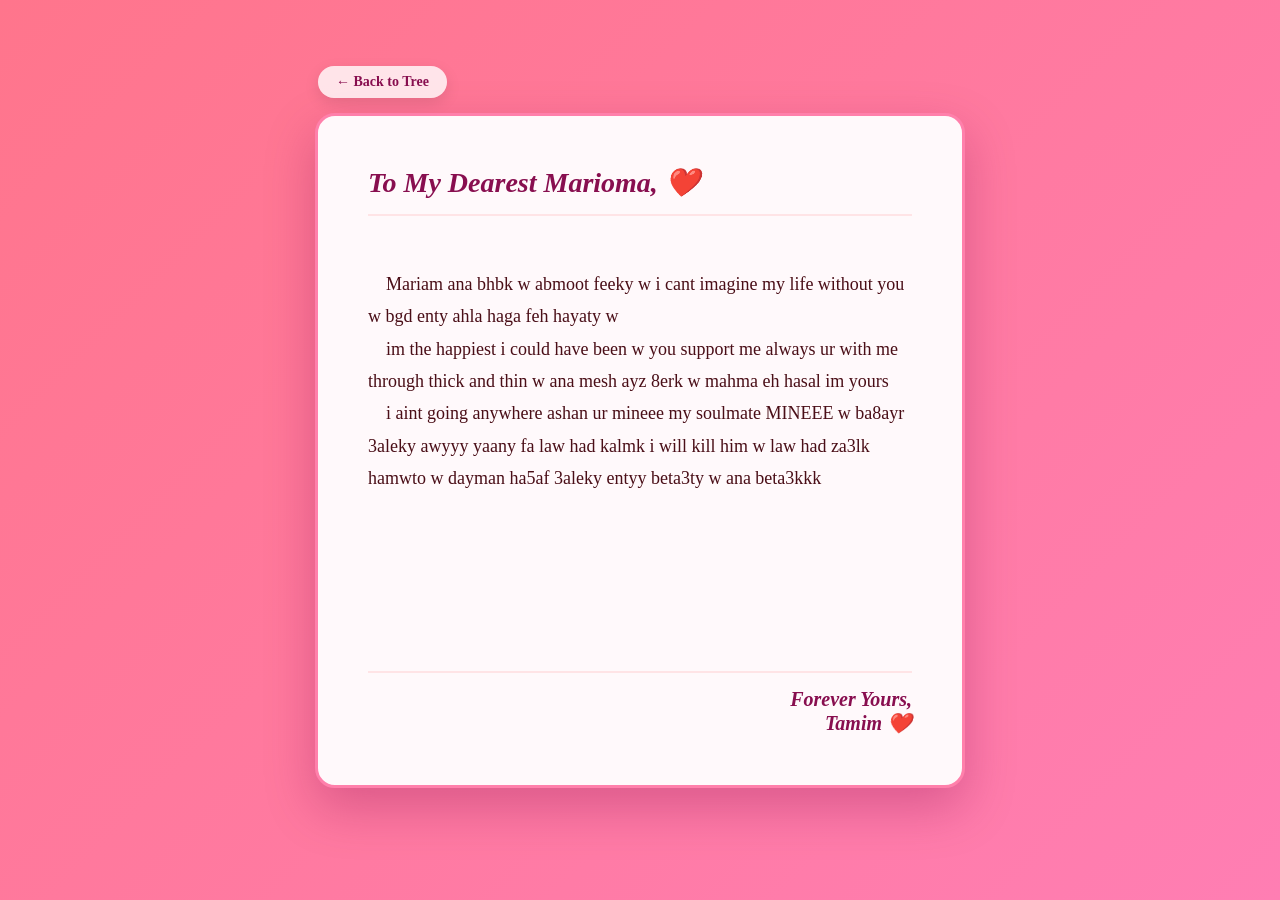
<file: letter.html>
<!DOCTYPE html>
<html lang="en">
<head>
    <meta charset="UTF-8">
    <meta name="viewport" content="width=device-width, initial-scale=1.0">
    <title>A Letter For You ❤️</title>
    <style>
        * {
            box-sizing: border-box;
            margin: 0;
            padding: 0;
        }

        body {
            width: 100vw;
            height: 100vh;
            background: linear-gradient(135deg, #ff758c 0%, #ff7eb3 100%);
            display: flex;
            justify-content: center;
            align-items: center;
            font-family: 'Georgia', serif;
            overflow: hidden;
        }

        /* Romantic Letter Card */
        .letter-card {
            position: relative;
            width: 85vw;
            max-width: 650px;
            height: 75vh;
            max-height: 750px;
            background: #fff9fb;
            border-radius: 20px;
            box-shadow: 0 20px 50px rgba(136, 14, 79, 0.3);
            padding: 50px;
            display: flex;
            flex-direction: column;
            justify-content: space-between;
            border: 3px solid #ff80ab;
            animation: fadeIn 0.8s ease-out;
        }

        @keyframes fadeIn {
            from { opacity: 0; transform: translateY(20px); }
            to { opacity: 1; transform: translateY(0); }
        }

        .letter-header {
            font-size: 28px;
            color: #880e4f;
            font-style: italic;
            font-weight: bold;
            border-bottom: 2px solid #ffe4e6;
            padding-bottom: 15px;
        }

        /* Editable or readable letter content area */
        .letter-body {
            flex-grow: 1;
            margin-top: 20px;
            font-size: 18px;
            line-height: 1.8;
            color: #4a0e17;
            overflow-y: auto;
            white-space: pre-wrap; /* Keeps your paragraph breaks */
            outline: none;
        }

        .letter-footer {
            margin-top: 20px;
            font-size: 20px;
            color: #880e4f;
            font-style: italic;
            font-weight: bold;
            text-align: right;
            border-top: 2px solid #ffe4e6;
            padding-top: 15px;
        }

        /* Back Button */
        .back-btn {
            position: absolute;
            top: -50px;
            left: 0;
            background: rgba(255, 255, 255, 0.8);
            color: #880e4f;
            padding: 8px 18px;
            border-radius: 20px;
            text-decoration: none;
            font-weight: bold;
            font-size: 14px;
            box-shadow: 0 5px 15px rgba(0,0,0,0.1);
            transition: background 0.2s;
        }
        .back-btn:hover { background: #ffffff; }
    </style>
</head>
<body>

    <div class="letter-card">
        <a href="index.html" class="back-btn">← Back to Tree</a>
        
        <div class="letter-header">To My Dearest Marioma, ❤️</div>
        
        <!-- FILL YOUR LETTER HERE -->
        <div class="letter-body">
    Mariam ana bhbk w abmoot feeky w i cant imagine my life without you w bgd enty ahla haga feh hayaty w
    im the happiest i could have been w you support me always ur with me through thick and thin w ana mesh ayz 8erk w mahma eh hasal im yours 
    i aint going anywhere ashan ur mineee my soulmate MINEEE w ba8ayr 3aleky awyyy yaany fa law had kalmk i will kill him w law had za3lk hamwto w dayman ha5af 3aleky entyy beta3ty w ana beta3kkk
        </div>

        <div class="letter-footer">
            Forever Yours,<br>Tamim ❤️
        </div>
    </div>

</body>
</html>
</file>
